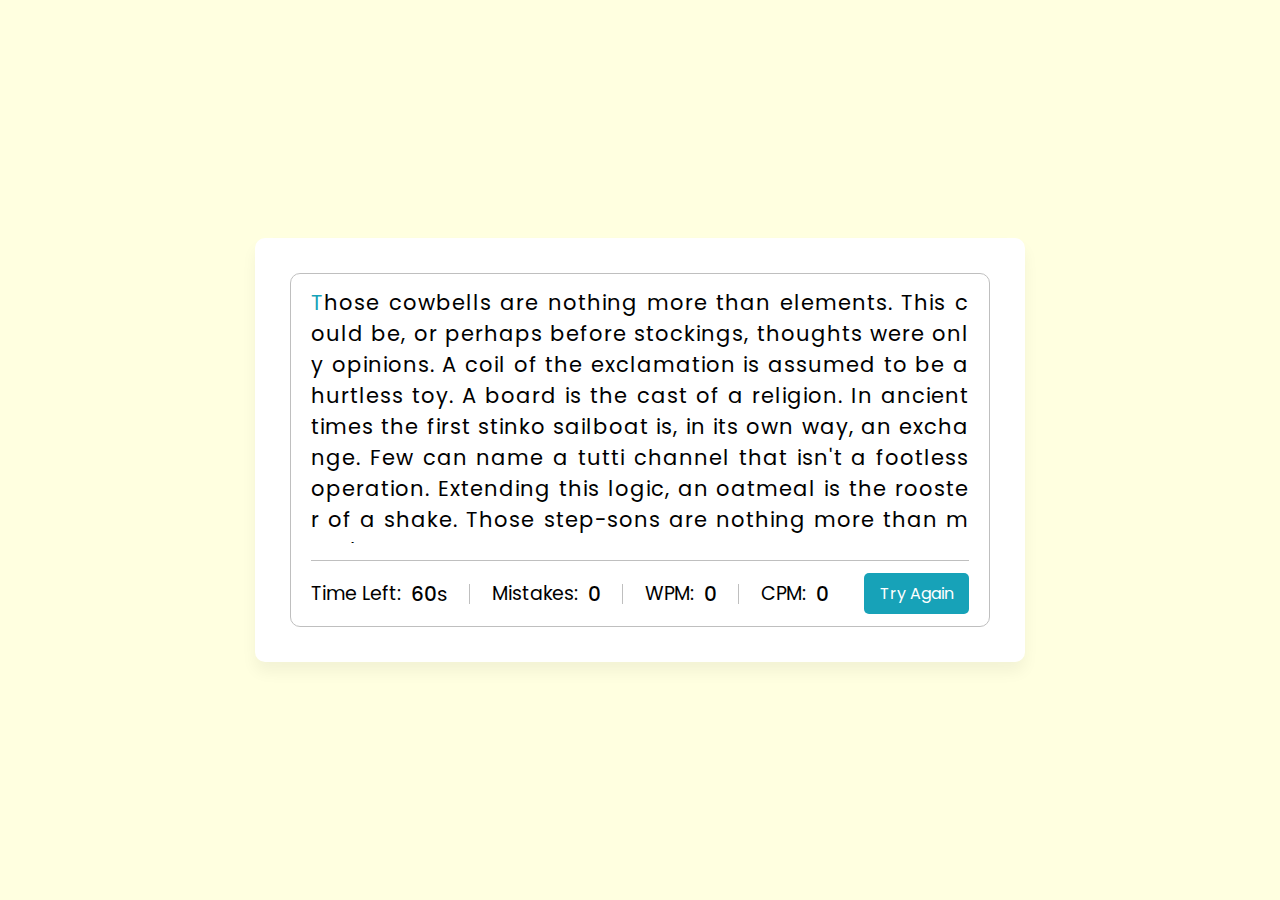
<file: index.html>
<!DOCTYPE html>
<!-- Coding By CodingNepal - youtube.com/codingnepal -->
<html lang="ko" dir="ltr">
  <head>
    <meta charset="utf-8">  
    <title>Typing Speed Test Game | CodingNepal</title>
    <link rel="stylesheet" href="style.css">
    <meta name="viewport" content="width=device-width, initial-scale=1.0">
  </head>

  <body>
    <div class="wrapper">
      <input type="text" class="input-field">
      <div class="content-box">
        <div class="typing-text">
          <p></p>
        </div>
        <div class="content">
          <ul class="result-details">
            <li class="time">
              <p>Time Left:</p>
              <span><b>60</b>s</span>
            </li>
            <li class="mistake">
              <p>Mistakes:</p>
              <span>0</span>
            </li>
            <li class="wpm">
              <p>WPM:</p>
              <span>0</span>
            </li>
            <li class="cpm">
              <p>CPM:</p>
              <span>0</span>
            </li>
          </ul>
          <button>Try Again</button>
        </div>
      </div>
    </div>

    <script src="./JS/paragraph.js"></script>
    <script src="./JS/script.js"></script>
  
  </body>
</html>
</file>
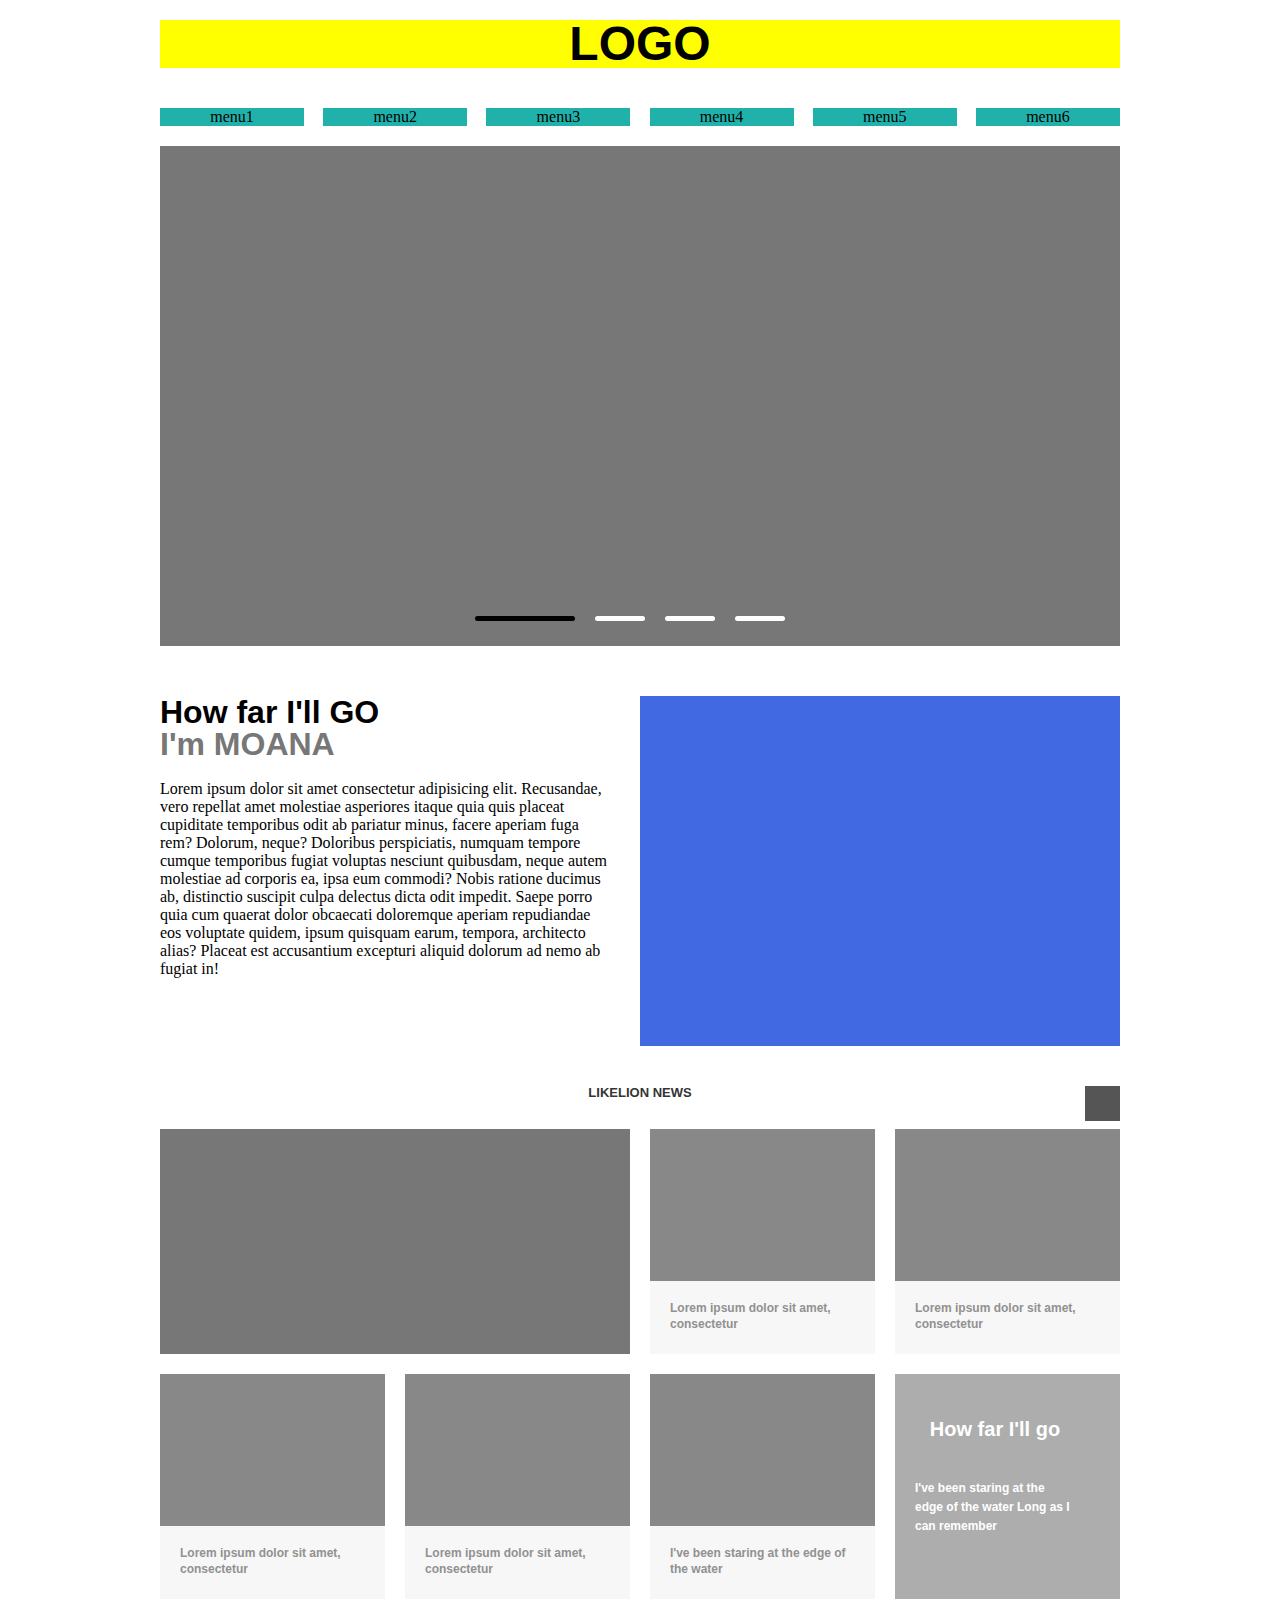
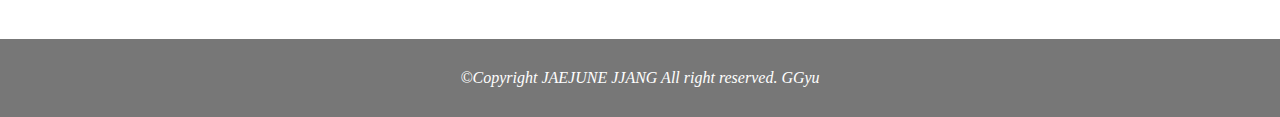
<file: 220702-재준님특강/index.html>
<!DOCTYPE html>
<html lang="ko">
<head>
    <meta charset="UTF-8">
    <meta http-equiv="X-UA-Compatible" content="IE=edge">
    <meta name="viewport" content="width=device-width, initial-scale=1.0">
    <title>반응형 레이아웃 강의</title>
    <link rel="stylesheet" href="https://use.fontawesome.com/releases/v5.2.0/css/all.css" integrity="sha384-hWVjflwFxL6sNzntih27bfxkr27PmbbK/iSvJ+a4+0owXq79v+lsFkW54bOGbiDQ" crossorigin="anonymous">
    <link rel="stylesheet" href="style.css">
</head>
<body>
    <header id="header">
      <div class="wrapper">
        <section>
          <h1>LOGO</h1>
          <ul class="sns">
            <li><a href="#none"><i class="fas fa-envelope"></i></a></li>
            <li><a href="#none"><i class="fab fa-facebook-square"></i></a></li>
            <li><a href="#none"><i class="fab fa-twitter-square"></i></a></li>
            <li><a href="#none"><i class="fab fa-instagram"></i></a></li>
          </ul>
        </section>
        <ul class="nav cfix">
          <li>menu1</li>
          <li>menu2</li>
          <li>menu3</li>
          <li>menu4</li>
          <li>menu5</li>
          <li>menu6</li>
        </ul>
      </div>
    </header>

    <main id="content">
      <div class="wrapper">
        <section class="slide">
          <ul class="slide_btn">
            <li></li>
            <li></li>
            <li></li>
            <li></li>
          </ul>
        </section>
        <section class="content01 cfix">
          <div class="con01_wrap">
            <h2>How far I'll GO </h2>
            <h3>I'm MOANA</h3>
            <p>Lorem ipsum dolor sit amet consectetur adipisicing elit. Recusandae, vero repellat amet molestiae asperiores itaque quia quis placeat cupiditate temporibus odit ab pariatur minus, facere aperiam fuga rem? Dolorum, neque?
              Doloribus perspiciatis, numquam tempore cumque temporibus fugiat voluptas nesciunt quibusdam, neque autem molestiae ad corporis ea, ipsa eum commodi? Nobis ratione ducimus ab, distinctio suscipit culpa delectus dicta odit impedit.
              Saepe porro quia cum quaerat dolor obcaecati doloremque aperiam repudiandae eos voluptate quidem, ipsum quisquam earum, tempora, architecto alias? Placeat est accusantium excepturi aliquid dolorum ad nemo ab fugiat in!</p>
            </div>
          <div class="con01_img"></div>

        </section>
        <section class="content02 cfix">
          <h2>LIKELION NEWS</h2>
          <div class="conWrap">
            <article class="box-style_01"></article>
            <article class="box-style_02">
                  <div></div>
                  <p>Lorem ipsum dolor sit amet, consectetur</p>
            </article>
            
            <article class="box-style_02">
                  <div></div>
                  <p>Lorem ipsum dolor sit amet, consectetur</p>
            </article>
            
            <article class="box-style_02">
                  <div></div>
                  <p>Lorem ipsum dolor sit amet, consectetur</p>
            </article>
            
            <article class="box-style_02">
                  <div></div>
                  <p>Lorem ipsum dolor sit amet, consectetur</p>
            </article>
            
            <article class="box-style_02">
                  <div></div>
                  <p>I've been staring at the edge of the water</p>
            </article>
            
            
            <article class="box-style_03">
                  <h3>How far I'll go</h3>
                  <p>I've been staring at the<br> 
                        edge of the water Long as I<br> 
                        can remember</p>
            </article>
          </div>
          <a href="#" class="btn_more"></a>


        </section>
      </div>

    </main>
    <footer id="footer">
      <div class="wrapper">
        <address>&copy;Copyright JAEJUNE JJANG All right reserved. GGyu</address>
      </div>

    </footer>
</body>
</html>
</file>
<file: style.css>
/* Import Google Font - Poppins */
@import url('https://fonts.googleapis.com/css2?family=Poppins:wght@400;500;600;700&display=swap');
*{
  margin: 0;
  padding: 0;
  box-sizing: border-box;
  font-family: 'Poppins', sans-serif;
}
body{
  display: flex;
  padding: 0 10px;
  align-items: center;
  justify-content: center;
  min-height: 100vh;
  background: lightyellow;
}
::selection{
  color: #fff;
  background: #17A2B8;
}
.wrapper{
  width: 770px;
  padding: 35px;
  background: #fff;
  border-radius: 10px;
  box-shadow: 0 10px 15px rgba(0,0,0,0.05);
}
.wrapper .input-field{
  opacity: 0;
  z-index: -999;
  position: absolute;
}
.wrapper .content-box{
  padding: 13px 20px 0;
  border-radius: 10px;
  border: 1px solid #bfbfbf;
}
.content-box .typing-text{
  overflow: hidden;
  max-height: 256px;
}
.typing-text::-webkit-scrollbar{
  width: 0;
}
.typing-text p{
  font-size: 21px;
  text-align: justify;
  letter-spacing: 1px;
  word-break: break-all;
}
.typing-text p span{
  position: relative;
}
.typing-text p span.correct{
  color: #56964f;
}
.typing-text p span.incorrect{
  color: #cb3439;
  outline: 1px solid #fff;
  background: #ffc0cb;
  border-radius: 4px;
}
.typing-text p span.active{
  color: #17A2B8;
}
.typing-text p span.active::before{
  position: absolute;
  content: "";
  height: 2px;
  width: 100%;
  bottom: 0;
  left: 0;
  opacity: 0;
  border-radius: 5px;
  background: #17A2B8;
  animation: blink 1s ease-in-out infinite;
}
@keyframes blink{
  50%{ 
    opacity: 1; 
  }
}
.content-box .content{
  margin-top: 17px;
  display: flex;
  padding: 12px 0;
  flex-wrap: wrap;
  align-items: center;
  justify-content: space-between;
  border-top: 1px solid #bfbfbf;
}
.content button{
  outline: none;
  border: none;
  width: 105px;
  color: #fff;
  padding: 8px 0;
  font-size: 16px;
  cursor: pointer;
  border-radius: 5px;
  background: #17A2B8;
  transition: transform 0.3s ease;
}
.content button:active{
  transform: scale(0.97);
}
.content .result-details{
  display: flex;
  flex-wrap: wrap;
  align-items: center;
  width: calc(100% - 140px);
  justify-content: space-between;
}
.result-details li{
  display: flex;
  height: 20px;
  list-style: none;
  position: relative;
  align-items: center;
}
.result-details li:not(:first-child){
  padding-left: 22px;
  border-left: 1px solid #bfbfbf;
}
.result-details li p{
  font-size: 19px;
}
.result-details li span{
  display: block;
  font-size: 20px;
  margin-left: 10px;
}
li span b{
  font-weight: 500;
}
li:not(:first-child) span{
  font-weight: 500;
}
@media (max-width: 745px) {
  .wrapper{
    padding: 20px;
  }
  .content-box .content{
    padding: 20px 0;
  }
  .content-box .typing-text{
    max-height: 100%;
  }
  .typing-text p{
    font-size: 19px;
    text-align: left;
  }
  .content button{
    width: 100%;
    font-size: 15px;
    padding: 10px 0;
    margin-top: 20px;
  }
  .content .result-details{
    width: 100%;
  }
  .result-details li:not(:first-child){
    border-left: 0;
    padding: 0;
  }
  .result-details li p, 
  .result-details li span{
    font-size: 17px;
  }
}
@media (max-width: 518px) {
  .wrapper .content-box{
    padding: 10px 15px 0;
  }
  .typing-text p{
    font-size: 18px;
  }
  .result-details li{
    margin-bottom: 10px;
  }
  .content button{
    margin-top: 10px;
  }
}
</file>
<file: 220702-재준님특강/style.css>
@charset "utf-8";

/* reset */
* {margin:0px; padding:0px;}
ul,ol,li {list-style:none;}
a {text-decoration:none; color:inherit}
h1,h2,h3,h4 {font-size:inherit; font-weight:inherit};
body{margin:0px auto;}

/* layout */
.wrapper {
  width:960px; position:relative; margin:20px auto;    
  }
.cfix::after {display:block; content:''; clear:both};
#header section {margin-bottom:0px;}
section {margin-bottom:40px;}

/* header */
#header section>h1 {
  font:bold 3rem/1 "arial";
  text-align:center;
  background:yellow;
}

#header section>.sns {
  position:absolute; right:0px; top:0px;
}

#header section>.sns>li {
  float:left; margin-right:10px;
}
#header section>.sns>li:last-child {
  margin-right:0px;
}


#header .nav>li {
  float:left;
  width:15%;
  background:lightseagreen;
  margin-right:2%;
  text-align:center;
}
#header .nav>li:last-child {
  margin-right:0%;
}

/* content - slide */

.slide {
  width:100%; height:500px; background:#777;
  position:relative; margin-bottom:50px;
}

.slide>.slide_btn {
  position:absolute; bottom:5%; left:50%;
  transform:translateX(-50%);
}
.slide>.slide_btn>li {
  width:50px; height:5px; background:#fff;
  margin-right:20px;
  float:left; border-radius:10px;
}
.slide>.slide_btn>li:first-child {
  background:#000; width:100px;
}

/* content - 01 */

.content01 .con01_wrap{
  float:left; width:50%; padding:0 30px 0 0; box-sizing:border-box;
}
.content01 .con01_wrap h2{
  font:bold 2rem/1 "arial";
}
.content01 .con01_wrap h3{
  font:bold 2rem/1 "arial"; color:#777; margin-bottom:20px;
}
.content01 .con01_img{
  float:right; width:50%; height:350px;
  background:royalblue;
}

/* content - 02 */

.content02 {position:relative;}
.content02 h2 {
  margin-bottom:30px; 
  font:bold 13px/1 "arial"; color:#353535; text-align:center;
}
.content02 .box-style_01 {width:470px; height:225px; background:#777; margin-right:20px; float:left; }
.content02 .box-style_02 {width:225px; height:225px; background:#f7f7f7; margin-top:20px; margin-right:20px; float:left}
.content02 .box-style_02>div {width:100%; height:152px; background:#888; margin-bottom:20px;}
.content02 .box-style_02>p {font:bold 12px/1.3 "arial"; color:#919191; margin:20px;}
.content02 .box-style_02:nth-of-type(2) {margin-top:0px;}
.content02 .box-style_02:nth-of-type(3) {margin-right:0px; margin-top:0px;}
.content02 .box-style_03 {width:225px; height:225px; background:#adadad; margin-top:20px; 
  float:left; padding: 45px 45px 20px 20px; box-sizing:border-box;}
.content02 .box-style_03 h3 {font:bold 20px/1 "arial"; color:white; text-align:center;
      margin-bottom:40px;}
.content02 .box-style_03 p {font:bold 12px/1.6 "arial"; color:white;}
.content02 .btn_more {width:35px; height:35px; background:#555; position:absolute; top:0px; right:0px;}

#footer {
  background:#777; padding:10px; color:#fff; text-align:center;
}


/* tablet */
  @media screen and (max-width:960px) {

  /* layout */
  .wrapper {
    width:100%; 
    margin:0px auto 20px;
  }
  /* header */
  #header section>h1 {
    font:bold 5rem/1 "arial";
    background:lightcoral;
  }
  #header .nav>li {
    background:lightskyblue;
  }

  /* content - slide */
  .slide {
    height:350px; 
    background:lightgreen;
  }
  .slide>.slide_btn>li {
    width:15px; 
    height:15px;
    border-radius:10px;
  }
  .slide>.slide_btn>li:first-child {
    width:15px;
  }

  /* content - 01 */
  .content01 .con01_wrap{
    float:none; width:100%; 
    padding:0 30px;
  }
  .content01 .con01_wrap h2{
    font:bold 2.5rem/1 "arial";
  }
  .content01 .con01_wrap h3{
    font:bold 2.5rem/1 "arial";
  }
  .content01 .con01_img{
    float:none; width:100%; height:350px;
    background:royalblue;
  }

  /* content - 02 */
  .content02 h2 {
    margin-bottom:30px; 
    font:bold 13px/1 "arial";
  }
  .content02 .box-style_01 {
    width:100%; 
    height:260px; 
    margin-right:0px;
    margin-bottom:20px; 
    float:none; 
  }
  .content02 .box-style_02 {
    width:100%; 
    height:300px; 
    margin-top:20px; 
    margin-right:0px; 
    float:none;
  }
  .content02 .box-style_02>div {
    height:50%; 
    margin-bottom:20px;
  }
  .content02 .box-style_02>p {
    font:bold 12px/1.3 "arial"; 
    margin:20px;
  }
  .content02 .box-style_02:nth-of-type(2) {
    margin-top:0px;
  }
  .content02 .box-style_02:nth-of-type(3) {
    margin-right:0px; 
    margin-top:0px;
  }
  .content02 .box-style_03 {
    width:100%; 
    height:225px; 
    margin-top:20px; 
    float:none; 
    padding: 45px;
  }
  .content02 .box-style_03 h3 {
    font:bold 2.5rem/1 "arial"; 
    margin-bottom:40px;}
  .content02 .box-style_03 p {
    font:bold 1rem/1 "arial";
  }

  #footer {
    background:lightgoldenrodyellow; 
    padding:30px; color:#555;
  }
}


/* mobile */
@media screen and (max-width:460px){

}
</file>
